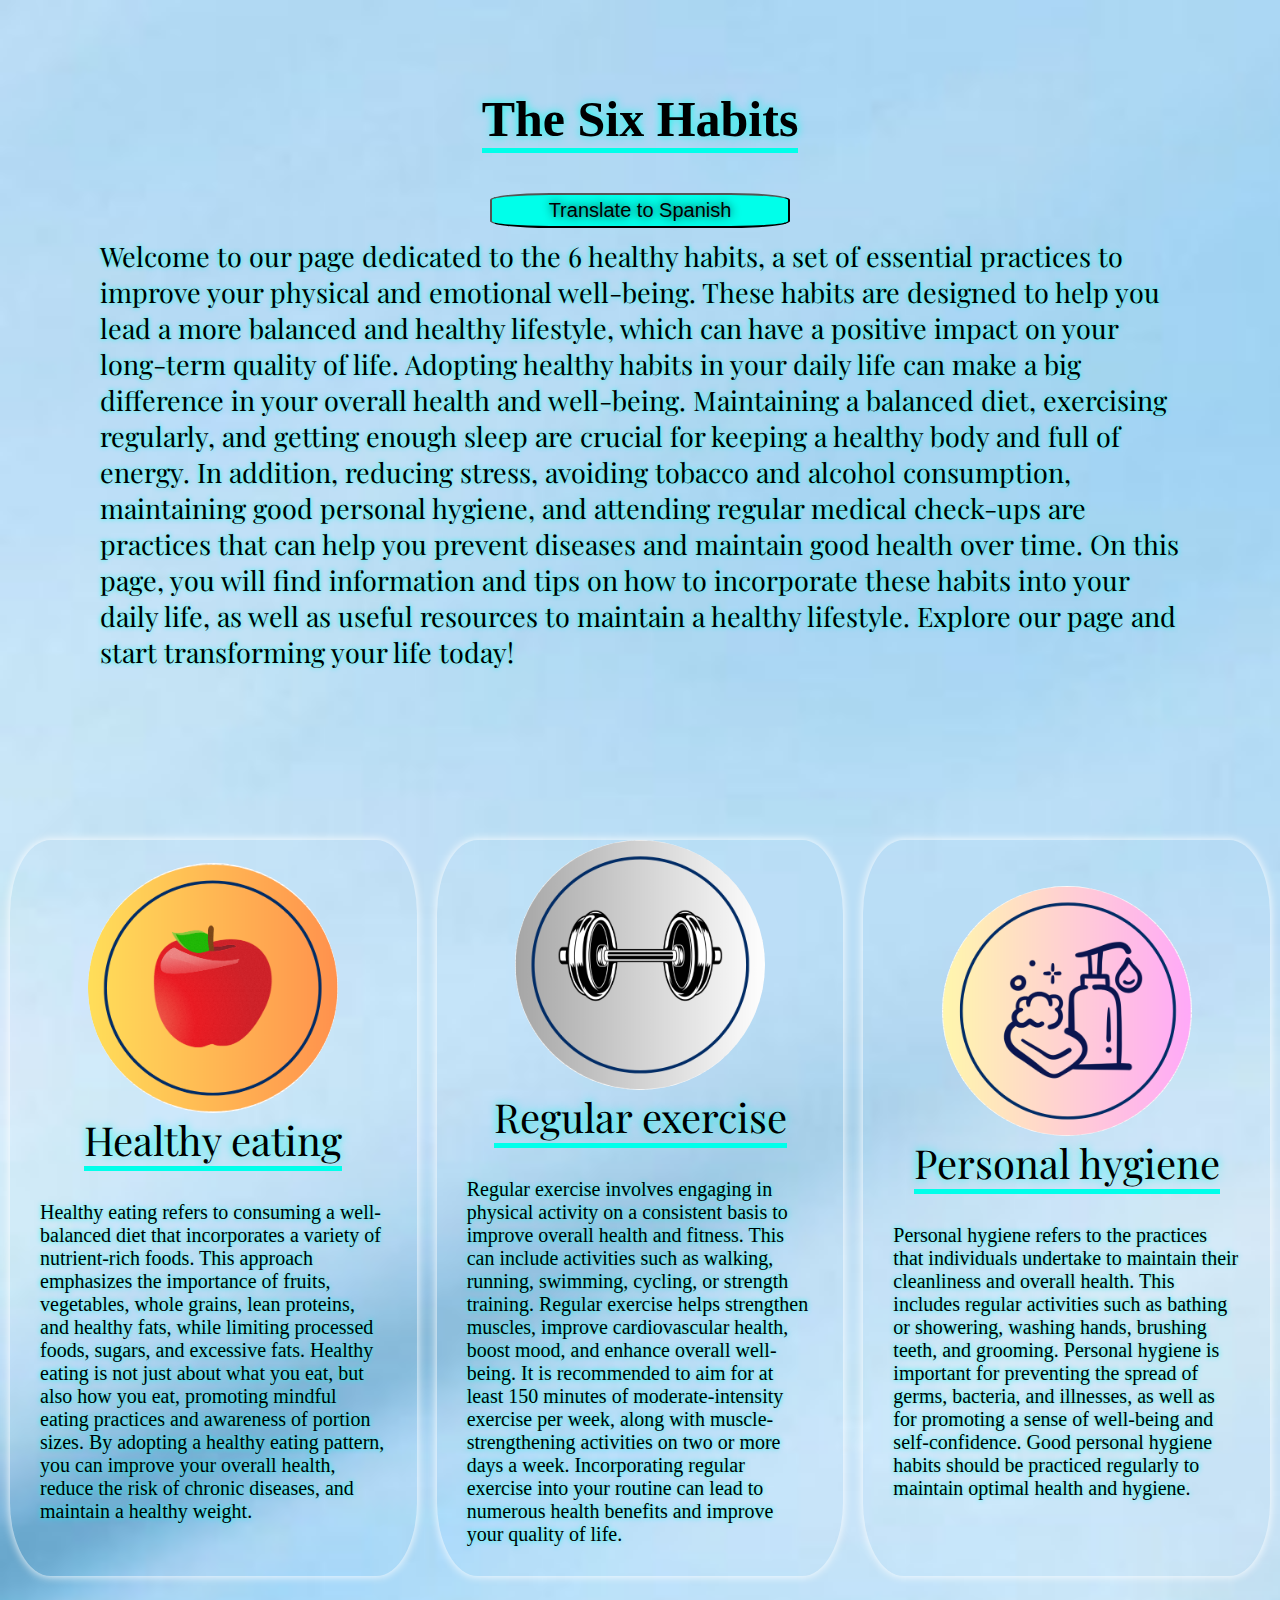
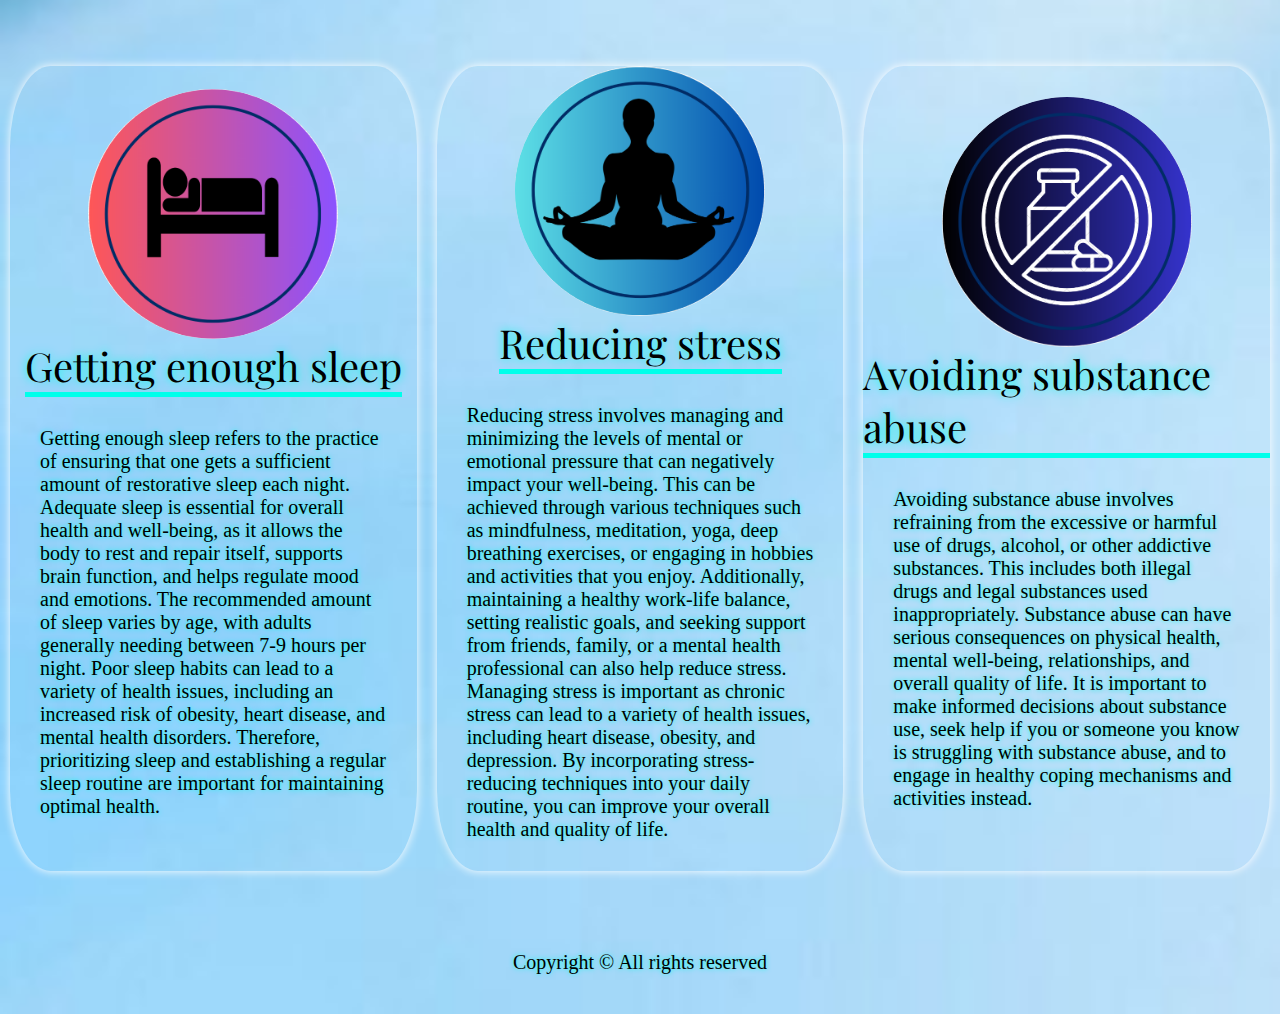
<file: index.html>
<!DOCTYPE html>
<html lang="en">
<head>
    <meta charset="UTF-8">
    <meta name="viewport" content="width=device-width, initial-scale=1.0">
    <title>The Eight Habits</title>
    <link rel="stylesheet" href="css/styles.css">
    <link rel="preconnect" href="https://fonts.googleapis.com">
    <link rel="preconnect" href="https://fonts.gstatic.com" crossorigin>
    <link href="https://fonts.googleapis.com/css2?family=Playfair+Display:ital,wght@0,400..900;1,400..900&display=swap" rel="stylesheet">
</head>

<body>
    <header>
        <h1 class="tittleOne">
            The Six Habits
        </h1>
        <a href="/html/traduccion.html"><button >Translate to Spanish </button></a>


        <p class="paragraphOne">
            Welcome to our page dedicated to the 6 healthy habits, a set of essential practices to improve your physical and emotional well-being. These habits are designed to help you lead a more balanced and healthy lifestyle, which can have a positive impact on your long-term quality of life. 
            Adopting healthy habits in your daily life can make a big difference in your overall health and well-being. Maintaining a balanced diet, exercising regularly, and getting enough sleep are crucial for keeping a healthy body and full of energy. 
            In addition, reducing stress, avoiding tobacco and alcohol consumption, maintaining good personal hygiene, and attending regular medical check-ups are practices that can help you prevent diseases and maintain good health over time. 
            On this page, you will find information and tips on how to incorporate these habits into your daily life, as well as useful resources to maintain a healthy lifestyle. Explore our page and start transforming your life today!
        </p>
    </header>

    <section>
        <div class="firstPart">
            <div class="habits">
                <img src="assets/img1.png" alt="">
                <a href="https://www.paho.org/es/temas/alimentacion-saludable">Healthy eating</a>
                <p>  
                    Healthy eating refers to consuming a well-balanced diet that incorporates a variety of nutrient-rich foods. This approach emphasizes the importance of fruits, vegetables, whole grains, lean proteins, and healthy fats, while limiting processed foods, sugars, and excessive fats. Healthy eating is not just about what you eat, but also how you eat, promoting mindful eating practices and awareness of portion sizes. By adopting a healthy eating pattern, you can improve your overall health, reduce the risk of chronic diseases, and maintain a healthy weight.
                </p>
            </div>
    
            <div class="habits">
                <img src="assets/img2.png" alt="">
                <a href="https://www.comunidad.madrid/servicios/salud/recomendaciones-practica-actividad-fisica-saludable"> Regular exercise</a>
                <p>
                    Regular exercise involves engaging in physical activity on a consistent basis to improve overall health and fitness. This can include activities such as walking, running, swimming, cycling, or strength training. Regular exercise helps strengthen muscles, improve cardiovascular health, boost mood, and enhance overall well-being. It is recommended to aim for at least 150 minutes of moderate-intensity exercise per week, along with muscle-strengthening activities on two or more days a week. Incorporating regular exercise into your routine can lead to numerous health benefits and improve your quality of life.
                </p>
            </div>

            <div class="habits">
                <img src="assets/img3.png" alt="">
                <a href="https://www.gob.mx/promosalud/es/articulos/la-higiene-tambien-es-salud?idiom=es">Personal hygiene</a>
                <p>
                    Personal hygiene refers to the practices that individuals undertake to maintain their cleanliness and overall health. This includes regular activities such as bathing or showering, washing hands, brushing teeth, and grooming. Personal hygiene is important for preventing the spread of germs, bacteria, and illnesses, as well as for promoting a sense of well-being and self-confidence. Good personal hygiene habits should be practiced regularly to maintain optimal health and hygiene.
                </p>
            </div>
        </div>

        <div class="secondPart">
            <div class="habits">
                <img src="assets/img4.png" alt="">
                <a href="https://www.cdc.gov/spanish/cancer/survivors/healthy-living-guides/physical-health/sleep.htm#:~:text=El%20sue%C3%B1o%20le%20permite%20al,que%20es%20adecuado%20para%20usted."> Getting enough sleep</a>
                <p>
                    Getting enough sleep refers to the practice of ensuring that one gets a sufficient amount of restorative sleep each night. Adequate sleep is essential for overall health and well-being, as it allows the body to rest and repair itself, supports brain function, and helps regulate mood and emotions. The recommended amount of sleep varies by age, with adults generally needing between 7-9 hours per night. Poor sleep habits can lead to a variety of health issues, including an increased risk of obesity, heart disease, and mental health disorders. Therefore, prioritizing sleep and establishing a regular sleep routine are important for maintaining optimal health.
                </p>
            </div>
    
            <div class="habits">
                <img src="assets/img5.png" alt="">
                <a href="https://health.gov/espanol/myhealthfinder/problemas-salud/salud-corazon/controla-estres#:~:text=Prevenir%20y%20controlar%20el%20estr%C3%A9s,presi%C3%B3n%20arterial%20alta%20y%20depresi%C3%B3n.">Reducing stress</a>
                <p>
                    Reducing stress involves managing and minimizing the levels of mental or emotional pressure that can negatively impact your well-being. This can be achieved through various techniques such as mindfulness, meditation, yoga, deep breathing exercises, or engaging in hobbies and activities that you enjoy. Additionally, maintaining a healthy work-life balance, setting realistic goals, and seeking support from friends, family, or a mental health professional can also help reduce stress. Managing stress is important as chronic stress can lead to a variety of health issues, including heart disease, obesity, and depression. By incorporating stress-reducing techniques into your daily routine, you can improve your overall health and quality of life.
                </p>
            </div>
    
            <div class="habits">
                <img src="assets/img6.png" alt="">
                <a href="https://medlineplus.gov/spanish/druguseandaddiction.html#:~:text=El%20consumo%20de%20drogas%20es,puede%20conducir%20a%20la%20adicci%C3%B3n.">Avoiding substance abuse</a>
                <p>
                    Avoiding substance abuse involves refraining from the excessive or harmful use of drugs, alcohol, or other addictive substances. This includes both illegal drugs and legal substances used inappropriately. Substance abuse can have serious consequences on physical health, mental well-being, relationships, and overall quality of life. It is important to make informed decisions about substance use, seek help if you or someone you know is struggling with substance abuse, and to engage in healthy coping mechanisms and activities instead.
                </p>
            </div>
        </div>
    </section>
    
    <footer>
        <p>
            Copyright &copy All rights reserved
        </p>
    </footer>
    
</body>
<script src="js/app.js"></script>
</html>
</file>
<file: css/styles.css>
*{
    margin: 0;
    padding: 0;
}

body{
    background-image: url(../assets/fondo5.png);
    /* background-color: rgb(255, 255, 255); */
    background-size: cover;
    background-repeat: no-repeat;
}

header{
    display:flex ;
    flex-direction: column;
    justify-content: center;
    align-items: center;
    padding: 90px;
}

section{
    margin-top: 60px;
    display: flex;
    flex-direction: column;
    justify-content: space-around;
}

button{
    width: 300px;
    height: 35px;
    background-color: #00ffea;
    border-radius: 20%;
    font-size: 20px;
    text-shadow: 0 0 10px #03271d;
}

.tittleOne{
    color: rgb(0, 0, 0);
    margin-bottom: 40px;
    font-size: 50px;
    border-bottom:#00ffea solid 5px;
    text-shadow: 0 0 10px #00ffea;
}


.paragraphOne{
    padding: 10px;
    color: rgb(0, 0, 0);
    font-size: 27px;
    font-family: "Playfair Display", serif;
    text-shadow: 0 0 5px #00ffea;
    border-radius: 7px 7px 7px 7px;
}

.firstPart{
    display: flex;
    flex-direction: row;
    margin-bottom: 40px;
}

.secondPart{
    display: flex;
    flex-direction: row;
    margin-top: 30px;
    margin-bottom: 30px;
}

.habits{
    width: 700px;
    display: flex;
    flex-direction: column;
    justify-content: center;
    align-items: center;
    margin: 10px;
    border-radius: 10%;
    box-shadow: 0 0 10px #ffffff;
}

.habits img{
    width: 250px;
    height: 250px;
    border-radius: 50%;
}

.habits a{
    color: rgb(0, 0, 0);
    text-decoration: none;
    font-family: "Playfair Display", serif;
    border-bottom: #00ffea solid 5px;
    text-shadow: 0 0 10px #00ffea;
    font-size: 40px;
}

.habits p{
    font-size: 20px;
    padding: 30px;
    text-shadow: 0 0 5px #00ffea;
}

footer{
    display:flex ;
    justify-content: center;
    color: #000000;
    font-size: 20px;
    margin: 40px;
    text-shadow: 0 0 5px #00ffea;
}


.move {
    animation-name: moveAnimation;
    animation-duration: 0.5s;
    animation-timing-function: ease;
}

@keyframes moveAnimation {
    0% {
        transform: translateY(0);
    }
    50% {
        transform: translateY(-4px);
    }
    100% {
        transform: translateY(0);
    }
}

h1, a, img {
    transition: transform 0.3s ease;
}


h1:hover, h2:hover {
    transform: translateX(5px); 
}

img:hover {
    transform: scale(1.1); 
}
</file>
